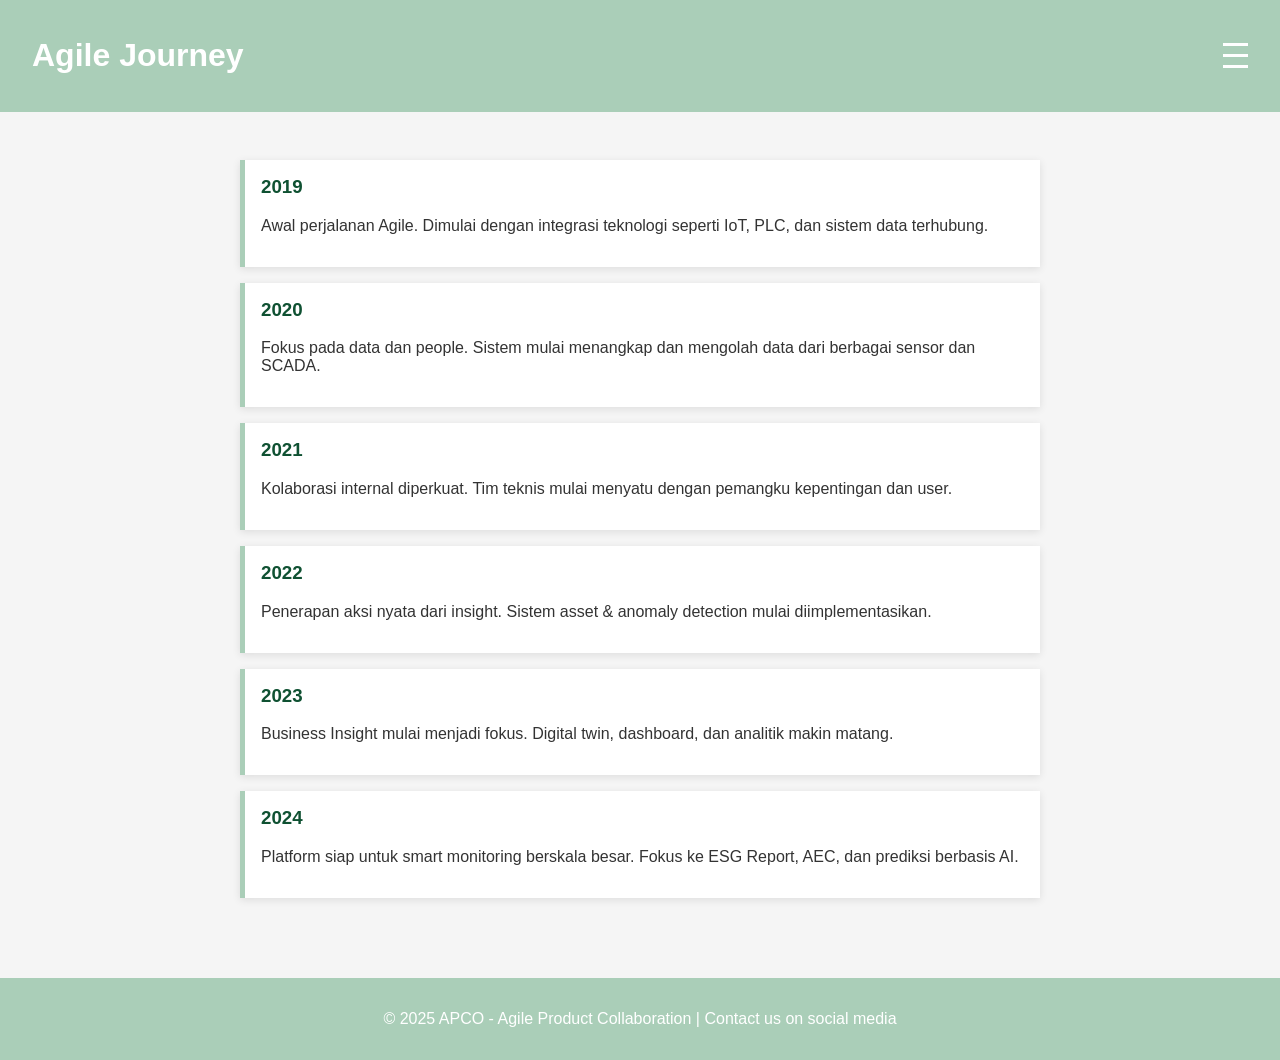
<file: Agile Journey.html>
<!DOCTYPE html><html lang="en">
<head>
  <meta charset="UTF-8">
  <title>Agile Journey - APCO</title>
  <meta name="viewport" content="width=device-width, initial-scale=1.0">
  <style>
    body {
      font-family: Arial, sans-serif;
      margin: 0;
      background-color: #f5f5f5;
      color: #333;
    }header {
  background-color: #aaceb8;
  color: white;
  padding: 1em 2em;
  display: flex;
  justify-content: space-between;
  align-items: center;
  position: relative;
}

.menu-icon {
  display: flex;
  flex-direction: column;
  cursor: pointer;
  z-index: 1001;
}

.menu-icon div {
  width: 25px;
  height: 3px;
  background-color: white;
  margin: 4px 0;
}

nav {
  display: none;
  flex-direction: column;
  position: absolute;
  top: 60px;
  right: 20px;
  background-color: #aaceb8;
  border: 1px solid #ccc;
  padding: 1em;
  border-radius: 8px;
  box-shadow: 0 4px 10px rgba(0,0,0,0.1);
  z-index: 1000;
}

nav.show {
  display: flex;
}

nav a {
  color: white;
  margin: 0.5em 0;
  text-decoration: none;
  font-weight: bold;
  padding: 0.5em 1em;
  border-radius: 5px;
  transition: background-color 0.3s;
}

nav a:hover {
  background-color: #8bb9a2;
}

.timeline {
  padding: 2em;
  max-width: 800px;
  margin: auto;
}

.year {
  background-color: white;
  margin: 1em 0;
  padding: 1em;
  border-left: 5px solid #aaceb8;
  box-shadow: 0 2px 8px rgba(0,0,0,0.1);
}

.year h3 {
  margin-top: 0;
  color: #0f5132;
}

footer {
  background-color: #aaceb8;
  color: white;
  text-align: center;
  padding: 1em;
  margin-top: 2em;
}

  </style>
  <script>
    function toggleMenu() {
      const nav = document.getElementById('menuNav');
      nav.classList.toggle('show');
    }
  </script>
</head>
<body>
  <header>
    <h1>Agile Journey</h1>
    <div class="menu-icon" onclick="toggleMenu()">
      <div></div>
      <div></div>
      <div></div>
    </div>
    <nav id="menuNav">
      <a href="Index.html">Home</a>
      <a href="Agile Team.html">Agile Team</a>
      <a href="Agile Journey.html">Agile Journey</a>
      <a href="APCO System.html">APCO System</a>
      <a href="Contact.html">Contact</a>
    </nav>
  </header>  <section class="timeline">
    <div class="year">
      <h3>2019</h3>
      <p>Awal perjalanan Agile. Dimulai dengan integrasi teknologi seperti IoT, PLC, dan sistem data terhubung.</p>
    </div>
    <div class="year">
      <h3>2020</h3>
      <p>Fokus pada data dan people. Sistem mulai menangkap dan mengolah data dari berbagai sensor dan SCADA.</p>
    </div>
    <div class="year">
      <h3>2021</h3>
      <p>Kolaborasi internal diperkuat. Tim teknis mulai menyatu dengan pemangku kepentingan dan user.</p>
    </div>
    <div class="year">
      <h3>2022</h3>
      <p>Penerapan aksi nyata dari insight. Sistem asset & anomaly detection mulai diimplementasikan.</p>
    </div>
    <div class="year">
      <h3>2023</h3>
      <p>Business Insight mulai menjadi fokus. Digital twin, dashboard, dan analitik makin matang.</p>
    </div>
    <div class="year">
      <h3>2024</h3>
      <p>Platform siap untuk smart monitoring berskala besar. Fokus ke ESG Report, AEC, dan prediksi berbasis AI.</p>
    </div>
  </section>  <footer>
    <p>© 2025 APCO - Agile Product Collaboration | Contact us on social media</p>
  </footer>
</body>
</html>
</file>
